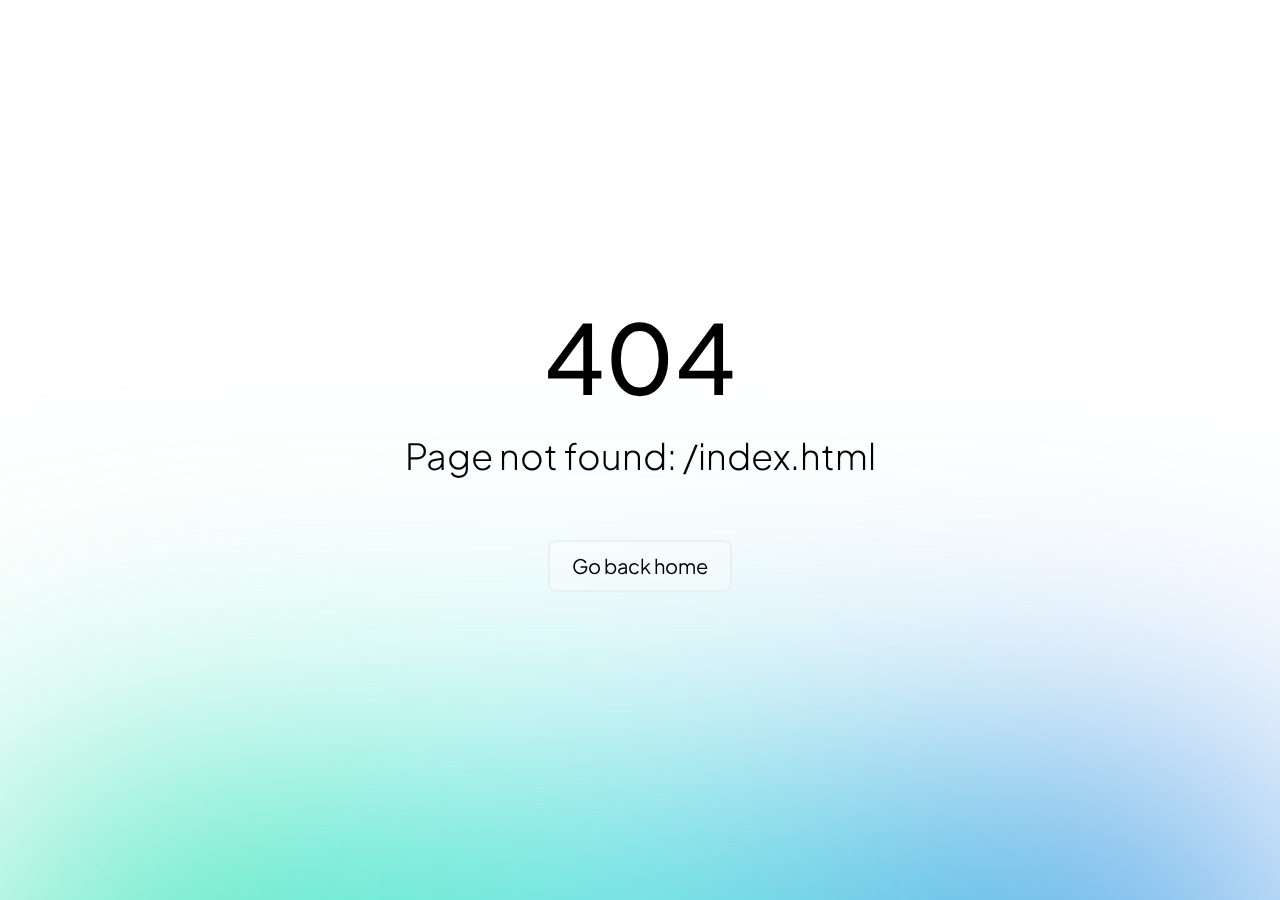
<file: index.html>
<!DOCTYPE html><html  data-capo=""><head><meta charset="utf-8">
<meta name="viewport" content="width=device-width, initial-scale=1">
<link rel="stylesheet" href="/_nuxt/entry.C-YRRq-c.css">
<link rel="modulepreload" as="script" crossorigin href="/_nuxt/DUuOPJmV.js">
<link rel="prefetch" as="style" href="/_nuxt/error-404.DXySnQZL.css">
<link rel="prefetch" as="script" crossorigin href="/_nuxt/CLvMZ-MQ.js">
<link rel="prefetch" as="script" crossorigin href="/_nuxt/wgn_LRSz.js">
<link rel="prefetch" as="script" crossorigin href="/_nuxt/DfI5mRK4.js">
<link rel="prefetch" as="script" crossorigin href="/_nuxt/DlAUqK2U.js">
<link rel="prefetch" as="style" href="/_nuxt/error-500.CIkJDsQj.css">
<link rel="prefetch" as="script" crossorigin href="/_nuxt/BG3pT7-r.js">
<script type="module" src="/_nuxt/DUuOPJmV.js" crossorigin></script></head><body><div id="__nuxt"></div><div id="teleports"></div><script type="application/json" data-nuxt-data="nuxt-app" data-ssr="false" id="__NUXT_DATA__">[{"serverRendered":1},false]</script>
<script>window.__NUXT__={};window.__NUXT__.config={public:{socialShare:{styled:false,label:true,icon:true}},app:{baseURL:"/",buildId:"72abdce0-2fa9-494c-b76c-8569c246a8d5",buildAssetsDir:"/_nuxt/",cdnURL:""}}</script></body></html>
</file>
<file: _nuxt/error-404.DXySnQZL.css>
.spotlight[data-v-8842d7a0]{background:linear-gradient(45deg,#00dc82,#36e4da 50%,#0047e1);bottom:-30vh;filter:blur(20vh);height:40vh}.gradient-border[data-v-8842d7a0]{-webkit-backdrop-filter:blur(10px);backdrop-filter:blur(10px);border-radius:.5rem;position:relative}@media (prefers-color-scheme:light){.gradient-border[data-v-8842d7a0]{background-color:#ffffff4d}.gradient-border[data-v-8842d7a0]:before{background:linear-gradient(90deg,#e2e2e2,#e2e2e2 25%,#00dc82,#36e4da 75%,#0047e1)}}@media (prefers-color-scheme:dark){.gradient-border[data-v-8842d7a0]{background-color:#1414144d}.gradient-border[data-v-8842d7a0]:before{background:linear-gradient(90deg,#303030,#303030 25%,#00dc82,#36e4da 75%,#0047e1)}}.gradient-border[data-v-8842d7a0]:before{background-size:400% auto;border-radius:.5rem;bottom:0;content:"";left:0;-webkit-mask:linear-gradient(#fff 0 0) content-box,linear-gradient(#fff 0 0);mask:linear-gradient(#fff 0 0) content-box,linear-gradient(#fff 0 0);-webkit-mask-composite:xor;mask-composite:exclude;opacity:.5;padding:2px;position:absolute;right:0;top:0;transition:background-position .3s ease-in-out,opacity .2s ease-in-out;width:100%}.gradient-border[data-v-8842d7a0]:hover:before{background-position:-50% 0;opacity:1}.fixed[data-v-8842d7a0]{position:fixed}.left-0[data-v-8842d7a0]{left:0}.right-0[data-v-8842d7a0]{right:0}.z-10[data-v-8842d7a0]{z-index:10}.z-20[data-v-8842d7a0]{z-index:20}.grid[data-v-8842d7a0]{display:grid}.mb-16[data-v-8842d7a0]{margin-bottom:4rem}.mb-8[data-v-8842d7a0]{margin-bottom:2rem}.max-w-520px[data-v-8842d7a0]{max-width:520px}.min-h-screen[data-v-8842d7a0]{min-height:100vh}.w-full[data-v-8842d7a0]{width:100%}.flex[data-v-8842d7a0]{display:flex}.cursor-pointer[data-v-8842d7a0]{cursor:pointer}.place-content-center[data-v-8842d7a0]{place-content:center}.items-center[data-v-8842d7a0]{align-items:center}.justify-center[data-v-8842d7a0]{justify-content:center}.overflow-hidden[data-v-8842d7a0]{overflow:hidden}.bg-white[data-v-8842d7a0]{--un-bg-opacity:1;background-color:rgb(255 255 255/var(--un-bg-opacity))}.px-4[data-v-8842d7a0]{padding-left:1rem;padding-right:1rem}.px-8[data-v-8842d7a0]{padding-left:2rem;padding-right:2rem}.py-2[data-v-8842d7a0]{padding-bottom:.5rem;padding-top:.5rem}.text-center[data-v-8842d7a0]{text-align:center}.text-8xl[data-v-8842d7a0]{font-size:6rem;line-height:1}.text-xl[data-v-8842d7a0]{font-size:1.25rem;line-height:1.75rem}.text-black[data-v-8842d7a0]{--un-text-opacity:1;color:rgb(0 0 0/var(--un-text-opacity))}.font-light[data-v-8842d7a0]{font-weight:300}.font-medium[data-v-8842d7a0]{font-weight:500}.leading-tight[data-v-8842d7a0]{line-height:1.25}.font-sans[data-v-8842d7a0]{font-family:ui-sans-serif,system-ui,-apple-system,BlinkMacSystemFont,Segoe UI,Roboto,Helvetica Neue,Arial,Noto Sans,sans-serif,Apple Color Emoji,Segoe UI Emoji,Segoe UI Symbol,Noto Color Emoji}.antialiased[data-v-8842d7a0]{-webkit-font-smoothing:antialiased;-moz-osx-font-smoothing:grayscale}@media (prefers-color-scheme:dark){.dark\:bg-black[data-v-8842d7a0]{--un-bg-opacity:1;background-color:rgb(0 0 0/var(--un-bg-opacity))}.dark\:text-white[data-v-8842d7a0]{--un-text-opacity:1;color:rgb(255 255 255/var(--un-text-opacity))}}@media (min-width:640px){.sm\:px-0[data-v-8842d7a0]{padding-left:0;padding-right:0}.sm\:px-6[data-v-8842d7a0]{padding-left:1.5rem;padding-right:1.5rem}.sm\:py-3[data-v-8842d7a0]{padding-bottom:.75rem;padding-top:.75rem}.sm\:text-4xl[data-v-8842d7a0]{font-size:2.25rem;line-height:2.5rem}.sm\:text-xl[data-v-8842d7a0]{font-size:1.25rem;line-height:1.75rem}}
</file>
<file: _nuxt/error-500.CIkJDsQj.css>
.spotlight[data-v-94d29888]{background:linear-gradient(45deg,#00dc82,#36e4da 50%,#0047e1);filter:blur(20vh)}.fixed[data-v-94d29888]{position:fixed}.-bottom-1\/2[data-v-94d29888]{bottom:-50%}.left-0[data-v-94d29888]{left:0}.right-0[data-v-94d29888]{right:0}.grid[data-v-94d29888]{display:grid}.mb-16[data-v-94d29888]{margin-bottom:4rem}.mb-8[data-v-94d29888]{margin-bottom:2rem}.h-1\/2[data-v-94d29888]{height:50%}.max-w-520px[data-v-94d29888]{max-width:520px}.min-h-screen[data-v-94d29888]{min-height:100vh}.place-content-center[data-v-94d29888]{place-content:center}.overflow-hidden[data-v-94d29888]{overflow:hidden}.bg-white[data-v-94d29888]{--un-bg-opacity:1;background-color:rgb(255 255 255/var(--un-bg-opacity))}.px-8[data-v-94d29888]{padding-left:2rem;padding-right:2rem}.text-center[data-v-94d29888]{text-align:center}.text-8xl[data-v-94d29888]{font-size:6rem;line-height:1}.text-xl[data-v-94d29888]{font-size:1.25rem;line-height:1.75rem}.text-black[data-v-94d29888]{--un-text-opacity:1;color:rgb(0 0 0/var(--un-text-opacity))}.font-light[data-v-94d29888]{font-weight:300}.font-medium[data-v-94d29888]{font-weight:500}.leading-tight[data-v-94d29888]{line-height:1.25}.font-sans[data-v-94d29888]{font-family:ui-sans-serif,system-ui,-apple-system,BlinkMacSystemFont,Segoe UI,Roboto,Helvetica Neue,Arial,Noto Sans,sans-serif,Apple Color Emoji,Segoe UI Emoji,Segoe UI Symbol,Noto Color Emoji}.antialiased[data-v-94d29888]{-webkit-font-smoothing:antialiased;-moz-osx-font-smoothing:grayscale}@media (prefers-color-scheme:dark){.dark\:bg-black[data-v-94d29888]{--un-bg-opacity:1;background-color:rgb(0 0 0/var(--un-bg-opacity))}.dark\:text-white[data-v-94d29888]{--un-text-opacity:1;color:rgb(255 255 255/var(--un-text-opacity))}}@media (min-width:640px){.sm\:px-0[data-v-94d29888]{padding-left:0;padding-right:0}.sm\:text-4xl[data-v-94d29888]{font-size:2.25rem;line-height:2.5rem}}
</file>
<file: _nuxt/entry.C-YRRq-c.css>
@import"https://fonts.googleapis.com/css2?family=Plus+Jakarta+Sans:ital,wght@0,200..800;1,200..800&display=swap";/*! tailwindcss v3.4.10 | MIT License | https://tailwindcss.com*/*,:after,:before{border:0 solid #e5e7eb}:after,:before{--tw-content:""}:host,html{line-height:1.5;-webkit-text-size-adjust:100%;font-family:ui-sans-serif,system-ui,sans-serif,Apple Color Emoji,Segoe UI Emoji,Segoe UI Symbol,Noto Color Emoji;font-feature-settings:normal;font-variation-settings:normal;-moz-tab-size:4;-o-tab-size:4;tab-size:4;-webkit-tap-highlight-color:transparent}body{line-height:inherit;margin:0}hr{border-top-width:1px;color:inherit;height:0}abbr:where([title]){-webkit-text-decoration:underline dotted;text-decoration:underline dotted}h1,h2,h3,h4,h5,h6{font-size:inherit;font-weight:inherit}a{color:inherit;text-decoration:inherit}b,strong{font-weight:bolder}code,kbd,pre,samp{font-family:ui-monospace,SFMono-Regular,Menlo,Monaco,Consolas,Liberation Mono,Courier New,monospace;font-feature-settings:normal;font-size:1em;font-variation-settings:normal}small{font-size:80%}sub,sup{font-size:75%;line-height:0;position:relative;vertical-align:baseline}sub{bottom:-.25em}sup{top:-.5em}table{border-collapse:collapse;border-color:inherit;text-indent:0}button,input,optgroup,select,textarea{color:inherit;font-family:inherit;font-feature-settings:inherit;font-size:100%;font-variation-settings:inherit;font-weight:inherit;letter-spacing:inherit;line-height:inherit;margin:0;padding:0}button,select{text-transform:none}button,input:where([type=button]),input:where([type=reset]),input:where([type=submit]){-webkit-appearance:button;background-color:transparent;background-image:none}:-moz-focusring{outline:auto}:-moz-ui-invalid{box-shadow:none}progress{vertical-align:baseline}::-webkit-inner-spin-button,::-webkit-outer-spin-button{height:auto}[type=search]{-webkit-appearance:textfield;outline-offset:-2px}::-webkit-search-decoration{-webkit-appearance:none}::-webkit-file-upload-button{-webkit-appearance:button;font:inherit}summary{display:list-item}blockquote,dd,dl,figure,h1,h2,h3,h4,h5,h6,hr,p,pre{margin:0}fieldset{margin:0}fieldset,legend{padding:0}menu,ol,ul{list-style:none;margin:0;padding:0}dialog{padding:0}textarea{resize:vertical}input::-moz-placeholder,textarea::-moz-placeholder{color:#9ca3af;opacity:1}input::placeholder,textarea::placeholder{color:#9ca3af;opacity:1}[role=button],button{cursor:pointer}:disabled{cursor:default}audio,canvas,embed,iframe,img,object,svg,video{display:block;vertical-align:middle}img,video{height:auto;max-width:100%}[hidden]{display:none}*,:after,:before{--tw-border-spacing-x:0;--tw-border-spacing-y:0;--tw-translate-x:0;--tw-translate-y:0;--tw-rotate:0;--tw-skew-x:0;--tw-skew-y:0;--tw-scale-x:1;--tw-scale-y:1;--tw-pan-x: ;--tw-pan-y: ;--tw-pinch-zoom: ;--tw-scroll-snap-strictness:proximity;--tw-gradient-from-position: ;--tw-gradient-via-position: ;--tw-gradient-to-position: ;--tw-ordinal: ;--tw-slashed-zero: ;--tw-numeric-figure: ;--tw-numeric-spacing: ;--tw-numeric-fraction: ;--tw-ring-inset: ;--tw-ring-offset-width:0px;--tw-ring-offset-color:#fff;--tw-ring-color:rgba(59,130,246,.5);--tw-ring-offset-shadow:0 0 #0000;--tw-ring-shadow:0 0 #0000;--tw-shadow:0 0 #0000;--tw-shadow-colored:0 0 #0000;--tw-blur: ;--tw-brightness: ;--tw-contrast: ;--tw-grayscale: ;--tw-hue-rotate: ;--tw-invert: ;--tw-saturate: ;--tw-sepia: ;--tw-drop-shadow: ;--tw-backdrop-blur: ;--tw-backdrop-brightness: ;--tw-backdrop-contrast: ;--tw-backdrop-grayscale: ;--tw-backdrop-hue-rotate: ;--tw-backdrop-invert: ;--tw-backdrop-opacity: ;--tw-backdrop-saturate: ;--tw-backdrop-sepia: ;--tw-contain-size: ;--tw-contain-layout: ;--tw-contain-paint: ;--tw-contain-style: }::backdrop{--tw-border-spacing-x:0;--tw-border-spacing-y:0;--tw-translate-x:0;--tw-translate-y:0;--tw-rotate:0;--tw-skew-x:0;--tw-skew-y:0;--tw-scale-x:1;--tw-scale-y:1;--tw-pan-x: ;--tw-pan-y: ;--tw-pinch-zoom: ;--tw-scroll-snap-strictness:proximity;--tw-gradient-from-position: ;--tw-gradient-via-position: ;--tw-gradient-to-position: ;--tw-ordinal: ;--tw-slashed-zero: ;--tw-numeric-figure: ;--tw-numeric-spacing: ;--tw-numeric-fraction: ;--tw-ring-inset: ;--tw-ring-offset-width:0px;--tw-ring-offset-color:#fff;--tw-ring-color:rgba(59,130,246,.5);--tw-ring-offset-shadow:0 0 #0000;--tw-ring-shadow:0 0 #0000;--tw-shadow:0 0 #0000;--tw-shadow-colored:0 0 #0000;--tw-blur: ;--tw-brightness: ;--tw-contrast: ;--tw-grayscale: ;--tw-hue-rotate: ;--tw-invert: ;--tw-saturate: ;--tw-sepia: ;--tw-drop-shadow: ;--tw-backdrop-blur: ;--tw-backdrop-brightness: ;--tw-backdrop-contrast: ;--tw-backdrop-grayscale: ;--tw-backdrop-hue-rotate: ;--tw-backdrop-invert: ;--tw-backdrop-opacity: ;--tw-backdrop-saturate: ;--tw-backdrop-sepia: ;--tw-contain-size: ;--tw-contain-layout: ;--tw-contain-paint: ;--tw-contain-style: }.container{width:100%}@media (min-width:640px){.container{max-width:640px}}@media (min-width:768px){.container{max-width:768px}}@media (min-width:1024px){.container{max-width:1024px}}@media (min-width:1280px){.container{max-width:1280px}}@media (min-width:1536px){.container{max-width:1536px}}.sr-only{height:1px;margin:-1px;overflow:hidden;padding:0;position:absolute;width:1px;clip:rect(0,0,0,0);border-width:0;white-space:nowrap}.static{position:static}.fixed{position:fixed}.absolute{position:absolute}.relative{position:relative}.inset-0{top:0;right:0;bottom:0;left:0}.bottom-0{bottom:0}.bottom-4{bottom:1rem}.left-0{left:0}.left-1\/2{left:50%}.left-\[111\%\]{left:111%}.left-\[150\%\]{left:150%}.left-\[23\.5\%\]{left:23.5%}.left-\[24\%\]{left:24%}.left-\[42\%\]{left:42%}.left-\[42\.5\%\]{left:42.5%}.left-\[86\%\]{left:86%}.right-0{right:0}.right-4{right:1rem}.top-0{top:0}.top-\[95\%\]{top:95%}.z-10{z-index:10}.z-40{z-index:40}.z-50{z-index:50}.z-\[-2\]{z-index:-2}.order-1{order:1}.order-2{order:2}.m-0{margin:0}.mx-11{margin-left:2.75rem;margin-right:2.75rem}.mx-12{margin-left:3rem;margin-right:3rem}.mx-auto{margin-left:auto;margin-right:auto}.my-11{margin-bottom:2.75rem;margin-top:2.75rem}.my-12{margin-bottom:3rem;margin-top:3rem}.my-4{margin-bottom:1rem;margin-top:1rem}.my-8{margin-bottom:2rem;margin-top:2rem}.-mt-24{margin-top:-6rem}.mb-1{margin-bottom:.25rem}.mb-2{margin-bottom:.5rem}.mb-3{margin-bottom:.75rem}.mb-4{margin-bottom:1rem}.mb-5{margin-bottom:1.25rem}.mb-8{margin-bottom:2rem}.ml-2{margin-left:.5rem}.ml-3{margin-left:.75rem}.ml-4{margin-left:1rem}.ml-auto{margin-left:auto}.mr-2{margin-right:.5rem}.mr-4{margin-right:1rem}.mr-7{margin-right:1.75rem}.mr-8{margin-right:2rem}.mt-2{margin-top:.5rem}.mt-4{margin-top:1rem}.mt-5{margin-top:1.25rem}.mt-6{margin-top:1.5rem}.block{display:block}.inline-block{display:inline-block}.flex{display:flex}.inline-flex{display:inline-flex}.grid{display:grid}.hidden{display:none}.h-10{height:2.5rem}.h-11{height:2.75rem}.h-12{height:3rem}.h-24{height:6rem}.h-40{height:10rem}.h-48{height:12rem}.h-5{height:1.25rem}.h-6{height:1.5rem}.h-7{height:1.75rem}.h-8{height:2rem}.h-96{height:24rem}.h-\[50\%\]{height:50%}.h-auto{height:auto}.h-full{height:100%}.min-h-screen{min-height:100vh}.w-1\/2{width:50%}.w-12{width:3rem}.w-40{width:10rem}.w-5{width:1.25rem}.w-6{width:1.5rem}.w-64{width:16rem}.w-7{width:1.75rem}.w-8{width:2rem}.w-96{width:24rem}.w-fit{width:-moz-fit-content;width:fit-content}.w-full{width:100%}.max-w-full{max-width:100%}.origin-bottom-right{transform-origin:bottom right}.origin-top-left{transform-origin:top left}.-translate-x-1\/2{--tw-translate-x:-50%}.-translate-x-1\/2,.-translate-x-full{transform:translate(var(--tw-translate-x),var(--tw-translate-y)) rotate(var(--tw-rotate)) skew(var(--tw-skew-x)) skewY(var(--tw-skew-y)) scaleX(var(--tw-scale-x)) scaleY(var(--tw-scale-y))}.-translate-x-full{--tw-translate-x:-100%}.translate-x-0{--tw-translate-x:0px}.rotate-90,.translate-x-0{transform:translate(var(--tw-translate-x),var(--tw-translate-y)) rotate(var(--tw-rotate)) skew(var(--tw-skew-x)) skewY(var(--tw-skew-y)) scaleX(var(--tw-scale-x)) scaleY(var(--tw-scale-y))}.rotate-90{--tw-rotate:90deg}.transform{transform:translate(var(--tw-translate-x),var(--tw-translate-y)) rotate(var(--tw-rotate)) skew(var(--tw-skew-x)) skewY(var(--tw-skew-y)) scaleX(var(--tw-scale-x)) scaleY(var(--tw-scale-y))}.cursor-pointer{cursor:pointer}.grid-cols-1{grid-template-columns:repeat(1,minmax(0,1fr))}.flex-col{flex-direction:column}.flex-col-reverse{flex-direction:column-reverse}.flex-wrap{flex-wrap:wrap}.items-start{align-items:flex-start}.items-center{align-items:center}.justify-start{justify-content:flex-start}.justify-center{justify-content:center}.justify-between{justify-content:space-between}.gap-10{gap:2.5rem}.gap-4{gap:1rem}.gap-5{gap:1.25rem}.gap-8{gap:2rem}.space-x-3>:not([hidden])~:not([hidden]){--tw-space-x-reverse:0;margin-left:calc(.75rem*(1 - var(--tw-space-x-reverse)));margin-right:calc(.75rem*var(--tw-space-x-reverse))}.space-x-5>:not([hidden])~:not([hidden]){--tw-space-x-reverse:0;margin-left:calc(1.25rem*(1 - var(--tw-space-x-reverse)));margin-right:calc(1.25rem*var(--tw-space-x-reverse))}.space-x-8>:not([hidden])~:not([hidden]){--tw-space-x-reverse:0;margin-left:calc(2rem*(1 - var(--tw-space-x-reverse)));margin-right:calc(2rem*var(--tw-space-x-reverse))}.space-y-2>:not([hidden])~:not([hidden]){--tw-space-y-reverse:0;margin-bottom:calc(.5rem*var(--tw-space-y-reverse));margin-top:calc(.5rem*(1 - var(--tw-space-y-reverse)))}.space-y-4>:not([hidden])~:not([hidden]){--tw-space-y-reverse:0;margin-bottom:calc(1rem*var(--tw-space-y-reverse));margin-top:calc(1rem*(1 - var(--tw-space-y-reverse)))}.divide-y>:not([hidden])~:not([hidden]){--tw-divide-y-reverse:0;border-bottom-width:calc(1px*var(--tw-divide-y-reverse));border-top-width:calc(1px*(1 - var(--tw-divide-y-reverse)))}.overflow-auto{overflow:auto}.rounded{border-radius:.25rem}.rounded-\[50px\]{border-radius:50px}.rounded-full{border-radius:9999px}.rounded-lg{border-radius:.5rem}.rounded-md{border-radius:.375rem}.rounded-xl{border-radius:.75rem}.border{border-width:1px}.border-t{border-top-width:1px}.bg-black{--tw-bg-opacity:1;background-color:rgb(0 0 0/var(--tw-bg-opacity))}.bg-gray-100{--tw-bg-opacity:1;background-color:rgb(243 244 246/var(--tw-bg-opacity))}.bg-green-200{--tw-bg-opacity:1;background-color:rgb(187 247 208/var(--tw-bg-opacity))}.bg-green-500{--tw-bg-opacity:1;background-color:rgb(34 197 94/var(--tw-bg-opacity))}.bg-secGreen,.bg-secGreenLight{--tw-bg-opacity:1;background-color:rgb(102 217 120/var(--tw-bg-opacity))}.bg-white{--tw-bg-opacity:1;background-color:rgb(255 255 255/var(--tw-bg-opacity))}.bg-opacity-40{--tw-bg-opacity:.4}.fill-current{fill:currentColor}.object-contain{-o-object-fit:contain;object-fit:contain}.p-0{padding:0}.p-10{padding:2.5rem}.p-2{padding:.5rem}.p-3{padding:.75rem}.p-5{padding:1.25rem}.p-6{padding:1.5rem}.p-9{padding:2.25rem}.px-3{padding-left:.75rem;padding-right:.75rem}.px-4{padding-left:1rem;padding-right:1rem}.px-6{padding-left:1.5rem;padding-right:1.5rem}.px-8{padding-left:2rem;padding-right:2rem}.py-11{padding-bottom:2.75rem;padding-top:2.75rem}.py-12{padding-bottom:3rem;padding-top:3rem}.py-14{padding-bottom:3.5rem;padding-top:3.5rem}.py-2{padding-bottom:.5rem;padding-top:.5rem}.py-8{padding-bottom:2rem;padding-top:2rem}.pb-10{padding-bottom:2.5rem}.pb-11{padding-bottom:2.75rem}.pl-5{padding-left:1.25rem}.pt-16{padding-top:4rem}.pt-5{padding-top:1.25rem}.text-center{text-align:center}.text-start{text-align:start}.text-2xl{font-size:1.5rem;line-height:2rem}.text-3xl{font-size:1.875rem;line-height:2.25rem}.text-4xl{font-size:2.25rem;line-height:2.5rem}.text-base{font-size:1rem;line-height:1.5rem}.text-lg{font-size:1.125rem;line-height:1.75rem}.text-sm{font-size:.875rem;line-height:1.25rem}.text-xl{font-size:1.25rem;line-height:1.75rem}.font-bold{font-weight:700}.font-normal{font-weight:400}.uppercase{text-transform:uppercase}.italic{font-style:italic}.leading-7{line-height:1.75rem}.leading-8{line-height:2rem}.leading-tight{line-height:1.25}.tracking-wide{letter-spacing:.025em}.text-black{--tw-text-opacity:1;color:rgb(0 0 0/var(--tw-text-opacity))}.text-gray-600{--tw-text-opacity:1;color:rgb(75 85 99/var(--tw-text-opacity))}.text-gray-700{--tw-text-opacity:1;color:rgb(55 65 81/var(--tw-text-opacity))}.text-gray-800{--tw-text-opacity:1;color:rgb(31 41 55/var(--tw-text-opacity))}.text-green-500{--tw-text-opacity:1;color:rgb(34 197 94/var(--tw-text-opacity))}.text-green-600{--tw-text-opacity:1;color:rgb(22 163 74/var(--tw-text-opacity))}.text-white{--tw-text-opacity:1;color:rgb(255 255 255/var(--tw-text-opacity))}.opacity-0{opacity:0}.opacity-100{opacity:1}.opacity-50{opacity:.5}.shadow{--tw-shadow:0 1px 3px 0 rgba(0,0,0,.1),0 1px 2px -1px rgba(0,0,0,.1);--tw-shadow-colored:0 1px 3px 0 var(--tw-shadow-color),0 1px 2px -1px var(--tw-shadow-color);box-shadow:var(--tw-ring-offset-shadow,0 0 #0000),var(--tw-ring-shadow,0 0 #0000),var(--tw-shadow)}.outline{outline-style:solid}.blur{--tw-blur:blur(8px)}.blur,.drop-shadow{filter:var(--tw-blur) var(--tw-brightness) var(--tw-contrast) var(--tw-grayscale) var(--tw-hue-rotate) var(--tw-invert) var(--tw-saturate) var(--tw-sepia) var(--tw-drop-shadow)}.drop-shadow{--tw-drop-shadow:drop-shadow(0 1px 2px rgba(0,0,0,.1)) drop-shadow(0 1px 1px rgba(0,0,0,.06))}.filter{filter:var(--tw-blur) var(--tw-brightness) var(--tw-contrast) var(--tw-grayscale) var(--tw-hue-rotate) var(--tw-invert) var(--tw-saturate) var(--tw-sepia) var(--tw-drop-shadow)}.transition{transition-duration:.15s;transition-property:color,background-color,border-color,text-decoration-color,fill,stroke,opacity,box-shadow,transform,filter,-webkit-backdrop-filter;transition-property:color,background-color,border-color,text-decoration-color,fill,stroke,opacity,box-shadow,transform,filter,backdrop-filter;transition-property:color,background-color,border-color,text-decoration-color,fill,stroke,opacity,box-shadow,transform,filter,backdrop-filter,-webkit-backdrop-filter;transition-timing-function:cubic-bezier(.4,0,.2,1)}.transition-all{transition-duration:.15s;transition-property:all;transition-timing-function:cubic-bezier(.4,0,.2,1)}.transition-colors{transition-duration:.15s;transition-property:color,background-color,border-color,text-decoration-color,fill,stroke;transition-timing-function:cubic-bezier(.4,0,.2,1)}.transition-opacity{transition-duration:.15s;transition-property:opacity;transition-timing-function:cubic-bezier(.4,0,.2,1)}.duration-300{transition-duration:.3s}.duration-500{transition-duration:.5s}.ease-in-out{transition-timing-function:cubic-bezier(.4,0,.2,1)}.ease-out{transition-timing-function:cubic-bezier(0,0,.2,1)}*{font-family:Plus Jakarta Sans,sans-serif;margin:0;padding:0;scroll-behavior:smooth}*,:after,:before{box-sizing:border-box}.after\:absolute:after{content:var(--tw-content);position:absolute}.after\:block:after{content:var(--tw-content);display:block}.after\:h-\[3px\]:after{content:var(--tw-content);height:3px}.after\:w-full:after{content:var(--tw-content);width:100%}.after\:origin-center:after{content:var(--tw-content);transform-origin:center}.after\:scale-x-0:after{content:var(--tw-content);--tw-scale-x:0;transform:translate(var(--tw-translate-x),var(--tw-translate-y)) rotate(var(--tw-rotate)) skew(var(--tw-skew-x)) skewY(var(--tw-skew-y)) scaleX(var(--tw-scale-x)) scaleY(var(--tw-scale-y))}.after\:bg-secGreenLight:after{content:var(--tw-content);--tw-bg-opacity:1;background-color:rgb(102 217 120/var(--tw-bg-opacity))}.after\:transition:after{content:var(--tw-content);transition-duration:.15s;transition-property:color,background-color,border-color,text-decoration-color,fill,stroke,opacity,box-shadow,transform,filter,-webkit-backdrop-filter;transition-property:color,background-color,border-color,text-decoration-color,fill,stroke,opacity,box-shadow,transform,filter,backdrop-filter;transition-property:color,background-color,border-color,text-decoration-color,fill,stroke,opacity,box-shadow,transform,filter,backdrop-filter,-webkit-backdrop-filter;transition-timing-function:cubic-bezier(.4,0,.2,1)}.after\:duration-300:after{content:var(--tw-content);transition-duration:.3s}.after\:content-\[\'\'\]:after{--tw-content:"";content:var(--tw-content)}.hover\:scale-110:hover{--tw-scale-x:1.1;--tw-scale-y:1.1}.hover\:scale-110:hover,.hover\:scale-90:hover{transform:translate(var(--tw-translate-x),var(--tw-translate-y)) rotate(var(--tw-rotate)) skew(var(--tw-skew-x)) skewY(var(--tw-skew-y)) scaleX(var(--tw-scale-x)) scaleY(var(--tw-scale-y))}.hover\:scale-90:hover{--tw-scale-x:.9;--tw-scale-y:.9}.hover\:bg-green-600:hover{--tw-bg-opacity:1;background-color:rgb(22 163 74/var(--tw-bg-opacity))}.hover\:text-black:hover{--tw-text-opacity:1;color:rgb(0 0 0/var(--tw-text-opacity))}.hover\:text-white:hover{--tw-text-opacity:1;color:rgb(255 255 255/var(--tw-text-opacity))}.after\:hover\:scale-x-100:hover:after{content:var(--tw-content);--tw-scale-x:1;transform:translate(var(--tw-translate-x),var(--tw-translate-y)) rotate(var(--tw-rotate)) skew(var(--tw-skew-x)) skewY(var(--tw-skew-y)) scaleX(var(--tw-scale-x)) scaleY(var(--tw-scale-y))}@media (min-width:640px){.sm\:col-span-2{grid-column:span 2/span 2}.sm\:max-w-xl{max-width:36rem}.sm\:grid-cols-2{grid-template-columns:repeat(2,minmax(0,1fr))}.sm\:flex-row{flex-direction:row}.sm\:space-x-5>:not([hidden])~:not([hidden]){--tw-space-x-reverse:0;margin-left:calc(1.25rem*(1 - var(--tw-space-x-reverse)));margin-right:calc(1.25rem*var(--tw-space-x-reverse))}.sm\:space-y-0>:not([hidden])~:not([hidden]){--tw-space-y-reverse:0;margin-bottom:calc(0px*var(--tw-space-y-reverse));margin-top:calc(0px*(1 - var(--tw-space-y-reverse)))}}@media (min-width:768px){.md\:order-1{order:1}.md\:order-2{order:2}.md\:mb-0{margin-bottom:0}.md\:ml-auto{margin-left:auto}.md\:mt-8{margin-top:2rem}.md\:block{display:block}.md\:hidden{display:none}.md\:h-64{height:16rem}.md\:w-1\/2{width:50%}.md\:w-1\/3{width:33.333333%}.md\:w-2\/3{width:66.666667%}.md\:w-auto{width:auto}.md\:max-w-full{max-width:100%}.md\:max-w-lg{max-width:32rem}.md\:grid-cols-2{grid-template-columns:repeat(2,minmax(0,1fr))}.md\:flex-row{flex-direction:row}.md\:items-start{align-items:flex-start}.md\:justify-around{justify-content:space-around}.md\:bg-transparent{background-color:transparent}.md\:p-0{padding:0}.md\:p-12{padding:3rem}.md\:p-9{padding:2.25rem}.md\:px-14{padding-left:3.5rem;padding-right:3.5rem}.md\:px-4{padding-left:1rem;padding-right:1rem}.md\:px-8{padding-left:2rem;padding-right:2rem}.md\:py-12{padding-bottom:3rem;padding-top:3rem}.md\:pl-8{padding-left:2rem}.md\:pl-9{padding-left:2.25rem}.md\:pr-3{padding-right:.75rem}.md\:text-left{text-align:left}.md\:text-start{text-align:start}.md\:text-2xl{font-size:1.5rem;line-height:2rem}.md\:text-3xl{font-size:1.875rem;line-height:2.25rem}.md\:text-4xl{font-size:2.25rem;line-height:2.5rem}.md\:text-5xl{font-size:3rem;line-height:1}.md\:text-lg{font-size:1.125rem;line-height:1.75rem}}@media (min-width:1024px){.lg\:mb-0{margin-bottom:0}.lg\:block{display:block}.lg\:w-1\/2{width:50%}.lg\:max-w-screen-xl{max-width:1280px}.lg\:max-w-sm{max-width:24rem}.lg\:grid-cols-4{grid-template-columns:repeat(4,minmax(0,1fr))}.lg\:flex-row{flex-direction:row}.lg\:px-9{padding-left:2.25rem;padding-right:2.25rem}.lg\:pt-3{padding-top:.75rem}}.page-enter-active,.page-leave-active{transition:all .4s}.page-enter-from,.page-leave-to{filter:blur(1rem);opacity:0}
</file>
